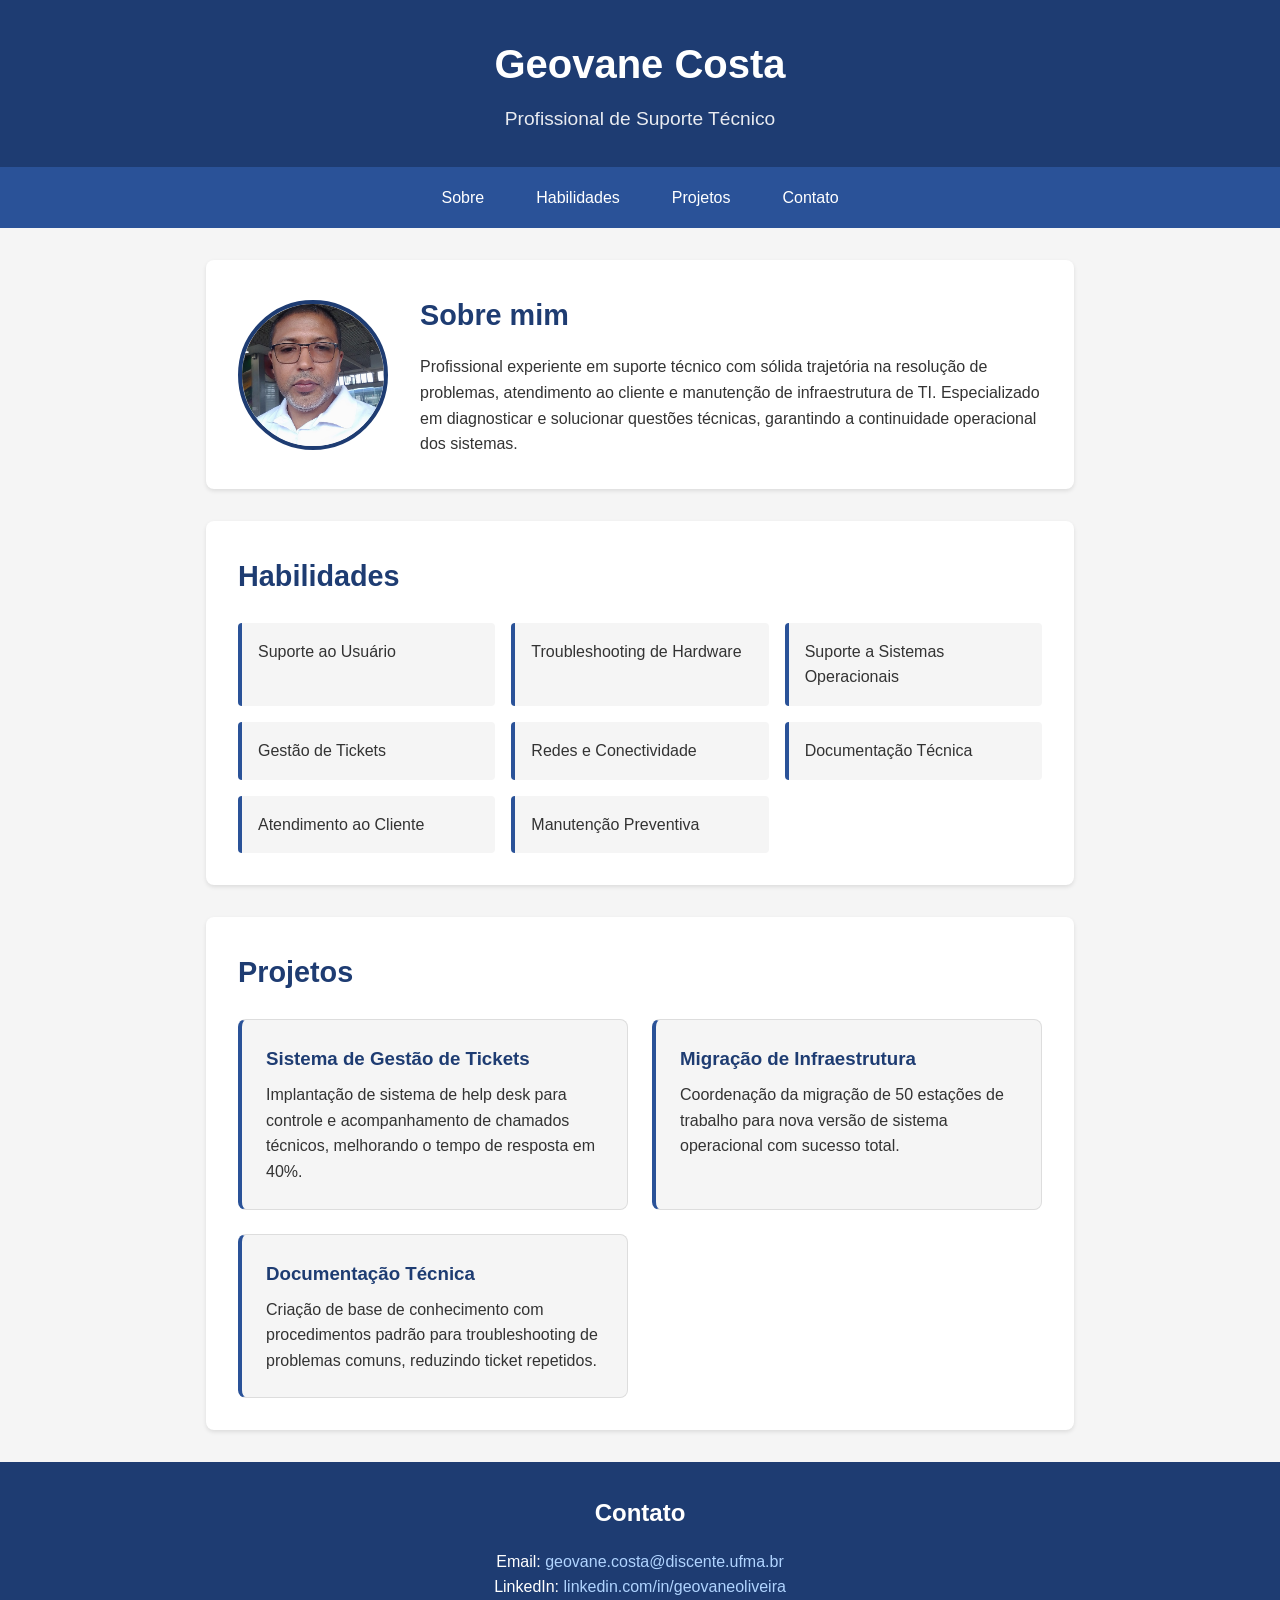
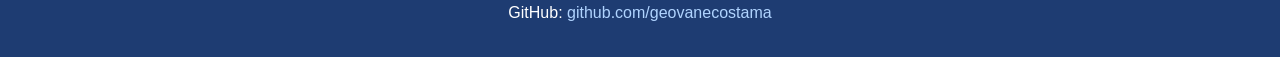
<file: index.html>
<!DOCTYPE html>
<html lang="pt-BR">
<head>
    <meta charset="UTF-8">
    <meta name="viewport" content="width=device-width, initial-scale=1.0">
    <title>Portfólio - Suporte Técnico</title>
    <link rel="stylesheet" href="styles.css">
</head>
<body>
    <header>
        <h1>Geovane Costa</h1>
        <p>Profissional de Suporte Técnico</p>
    </header>

    <nav>
        <ul>
            <li><a href="#sobre">Sobre</a></li>
            <li><a href="#habilidades">Habilidades</a></li>
            <li><a href="#projetos">Projetos</a></li>
            <li><a href="#contato">Contato</a></li>
        </ul>
    </nav>

    <main>
        <section id="sobre">
            <img src="perfil.jpg" alt="Foto de Perfil">
            <div>
                <h2>Sobre mim</h2>
                <p>Profissional experiente em suporte técnico com sólida trajetória na resolução de problemas, atendimento ao cliente e manutenção de infraestrutura de TI. Especializado em diagnosticar e solucionar questões técnicas, garantindo a continuidade operacional dos sistemas.</p>
            </div>
        </section>

        <section id="habilidades">
            <h2>Habilidades</h2>
            <ul>
                <li>Suporte ao Usuário</li>
                <li>Troubleshooting de Hardware</li>
                <li>Suporte a Sistemas Operacionais</li>
                <li>Gestão de Tickets</li>
                <li>Redes e Conectividade</li>
                <li>Documentação Técnica</li>
                <li>Atendimento ao Cliente</li>
                <li>Manutenção Preventiva</li>
            </ul>
        </section>

        <section id="projetos">
            <h2>Projetos</h2>
            <div class="projetos-container">
                <div class="card">
                    <h3>Sistema de Gestão de Tickets</h3>
                    <p>Implantação de sistema de help desk para controle e acompanhamento de chamados técnicos, melhorando o tempo de resposta em 40%.</p>
                </div>
                <div class="card">
                    <h3>Migração de Infraestrutura</h3>
                    <p>Coordenação da migração de 50 estações de trabalho para nova versão de sistema operacional com sucesso total.</p>
                </div>
                <div class="card">
                    <h3>Documentação Técnica</h3>
                    <p>Criação de base de conhecimento com procedimentos padrão para troubleshooting de problemas comuns, reduzindo ticket repetidos.</p>
                </div>
            </div>
        </section>
    </main>

    <footer id="contato">
        <h2>Contato</h2>
        <p>Email: <a href="mailto:geovane.costa@discente.ufma.br">geovane.costa@discente.ufma.br</a></p>
        <p>LinkedIn: <a href="https://linkedin.com/in/geovaneoliveira" target="_blank">linkedin.com/in/geovaneoliveira</a></p>
        <p>GitHub: <a href="https://github.com/geovanecostama" target="_blank">github.com/geovanecostama</a></p>
    </footer>
</body>
</html>
</file>
<file: styles.css>
:root {
    --cor-primaria: #1e3c72;
    --cor-secundaria: #2a5298;
    --cor-texto: #333;
    --cor-fundo: #f5f5f5;
    --cor-borda: #ddd;
}

* {
    margin: 0;
    padding: 0;
    box-sizing: border-box;
}

body {
    font-family: Arial, sans-serif;
    line-height: 1.6;
    color: var(--cor-texto);
    background-color: var(--cor-fundo);
}

header {
    background-color: var(--cor-primaria);
    color: white;
    text-align: center;
    padding: 2rem;
}

header h1 {
    font-size: 2.5rem;
    margin-bottom: 0.5rem;
}

header p {
    font-size: 1.2rem;
    opacity: 0.9;
}

nav ul {
    list-style: none;
    display: flex;
    justify-content: center;
    flex-wrap: wrap;
    background-color: var(--cor-secundaria);
    padding: 0;
}

nav a {
    display: block;
    color: white;
    text-decoration: none;
    padding: 1rem 1.5rem;
    border: 2px solid transparent;
    transition: 0.3s;
}

nav a:hover {
    background-color: rgba(255, 255, 255, 0.1);
    border-bottom: 2px solid white;
}

main {
    max-width: 900px;
    margin: 2rem auto;
    padding: 0 1rem;
}

section {
    background-color: white;
    margin-bottom: 2rem;
    padding: 2rem;
    border-radius: 8px;
    box-shadow: 0 2px 4px rgba(0, 0, 0, 0.1);
}

#sobre {
    display: flex;
    gap: 2rem;
    align-items: center;
}

#sobre img {
    width: 150px;
    height: 150px;
    border-radius: 50%;
    border: 4px solid var(--cor-primaria);
    object-fit: cover;
}

#sobre div {
    flex: 1;
}

#sobre h2 {
    color: var(--cor-primaria);
    margin-bottom: 1rem;
}

section h2 {
    color: var(--cor-primaria);
    margin-bottom: 1.5rem;
    font-size: 1.8rem;
}

#habilidades ul {
    display: grid;
    grid-template-columns: repeat(auto-fit, minmax(200px, 1fr));
    gap: 1rem;
    list-style: none;
}

#habilidades li {
    background-color: var(--cor-fundo);
    padding: 1rem;
    border-left: 4px solid var(--cor-secundaria);
    border-radius: 4px;
}

.projetos-container {
    display: grid;
    grid-template-columns: repeat(auto-fit, minmax(280px, 1fr));
    gap: 1.5rem;
}

.card {
    background-color: var(--cor-fundo);
    padding: 1.5rem;
    border: 1px solid var(--cor-borda);
    border-radius: 8px;
    border-left: 4px solid var(--cor-secundaria);
}

.card h3 {
    color: var(--cor-primaria);
    margin-bottom: 0.5rem;
}

footer {
    background-color: var(--cor-primaria);
    color: white;
    text-align: center;
    padding: 2rem;
    margin-top: 2rem;
}

footer h2 {
    color: white;
    margin-bottom: 1rem;
}

footer a {
    color: #b0d4ff;
    text-decoration: none;
}

footer a:hover {
    text-decoration: underline;
}

@media (max-width: 768px) {
    header h1 {
        font-size: 2rem;
    }

    nav ul {
        flex-direction: column;
    }

    nav a {
        text-align: center;
        border-bottom: 1px solid rgba(255, 255, 255, 0.1);
    }

    #sobre {
        flex-direction: column;
        text-align: center;
    }

    #sobre img {
        width: 120px;
        height: 120px;
    }
}
</file>
